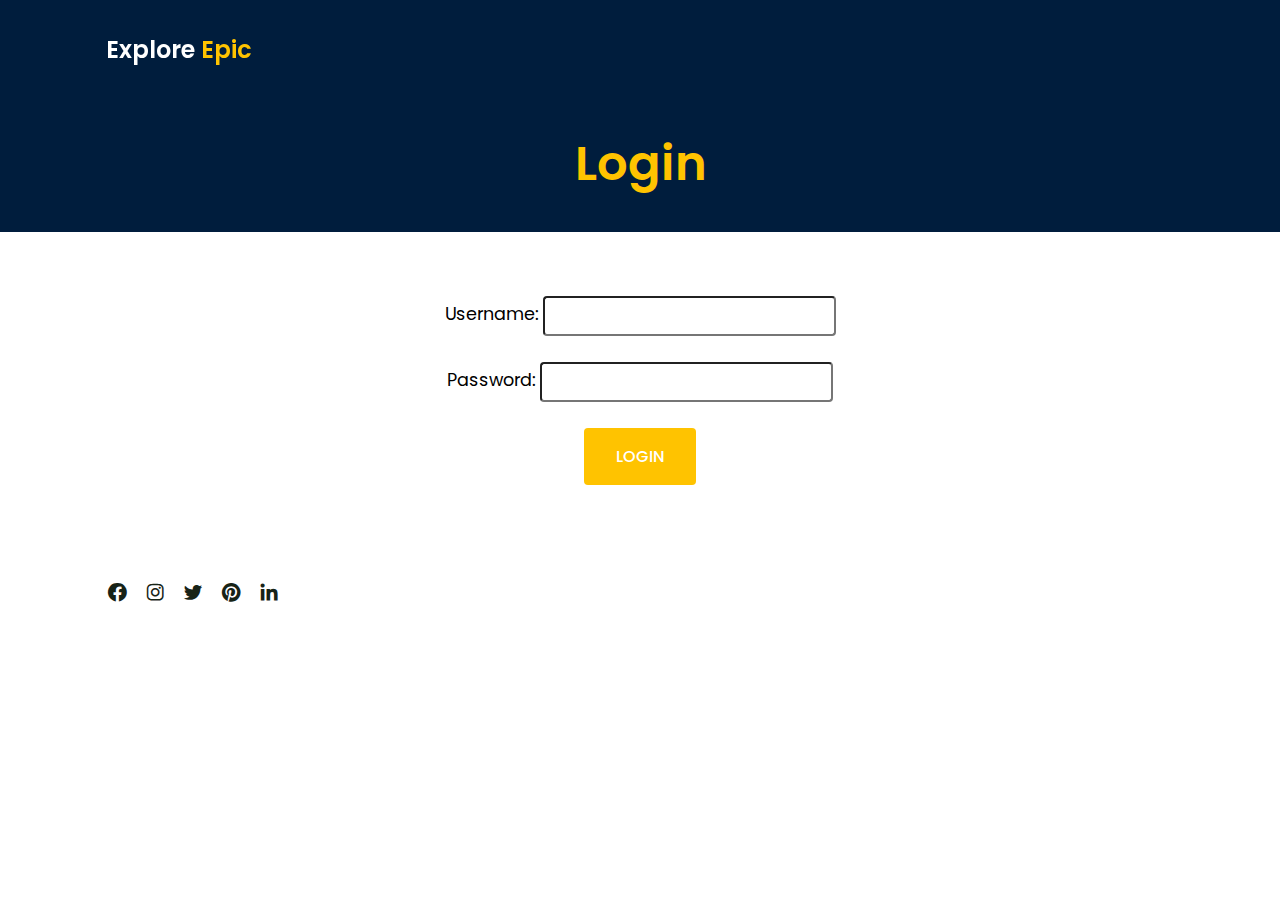
<file: login.html>
<!DOCTYPE html>
<html lang="en">
<head>
    <meta charset="UTF-8">
    <meta http-equiv="X-UA-Compatible" content="IE=edge">
    <meta name="viewport" content="width=device-width, initial-scale=1.0">
    <title>Login</title>
    <link rel="stylesheet" href="style.css">
    <!-- boxicons -->
    <link href='https://unpkg.com/boxicons@2.1.4/css/boxicons.min.css' rel='stylesheet'>
</head>
<body>
    <!-- header section starts -->
    <header>
        <!-- navbar -->
        <div class="nav container">
            <!-- logo -->
            <a href="index.html" class="logo">Explore <span>Epic </span></a>

        </div>
    </header>
    <!-- header section ends -->
    <section class="home-login">
        <h1 class="login-heading"> Login </h1>
    </section>

    <section class="login-form">
        <div class="form-log">
            <form action="" class="form">
                <label for="username">Username: </label>
                <input type="text" name="username" id="username"><br><br>
                <label for="password">Password: </label>
                <input type="password" name="password" id="password"><br><br>
                <input type="button" value="Login" class="login">
            </form>
        </div>
    </section>

    <!-- footer section starts -->
    <footer class="footer" id="footer">
        <div class="footer container">
           
            <div class="social">
                <a href="#"><i class='bx bxl-facebook-circle'></i></a>
                <a href="#"><i class='bx bxl-instagram'></i></a>
                <a href="#"><i class='bx bxl-twitter'></i></a>
                <a href="#"><i class='bx bxl-pinterest'></i></a>
                <a href="#"><i class='bx bxl-linkedin'></i></a>
            </div>
        </div>
    </footer>
    <!-- footer section ends -->

    <script src="https://code.jquery.com/jquery-3.6.1.js" integrity="sha256-3zlB5s2uwoUzrXK3BT7AX3FyvojsraNFxCc2vC/7pNI=" crossorigin="anonymous"></script>

    <script src="script.js"></script>
</body>
</html>
</file>
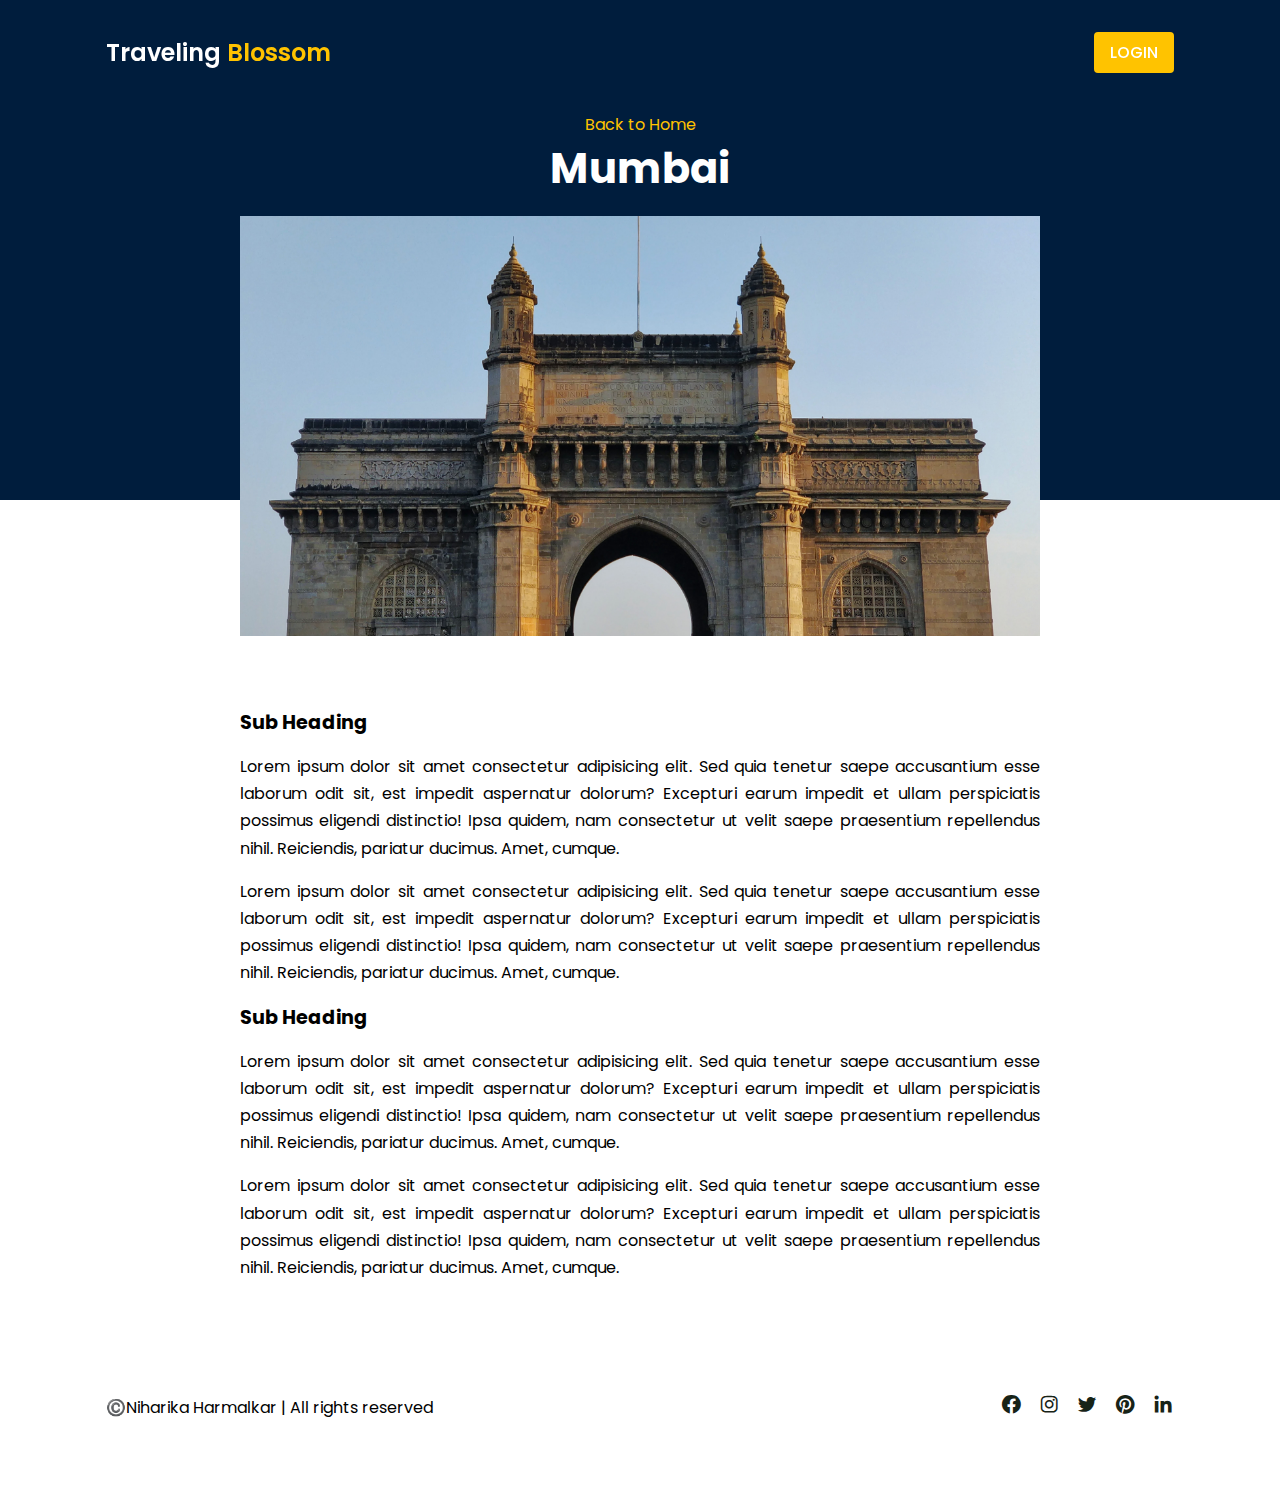
<file: post-page.html>
<!DOCTYPE html>
<html lang="en">
<head>
    <meta charset="UTF-8">
    <meta http-equiv="X-UA-Compatible" content="IE=edge">
    <meta name="viewport" content="width=device-width, initial-scale=1.0">
    <title>Post Page</title>
    <link rel="stylesheet" href="style.css">
    <!-- boxicons -->
    <link href='https://unpkg.com/boxicons@2.1.4/css/boxicons.min.css' rel='stylesheet'>
</head>
<body>

    <!-- header section starts -->
    <header>
        <!-- navbar -->
        <div class="nav container">
            <!-- logo -->
            <a href="index.html" class="logo">Traveling <span> Blossom </span></a>

            <!-- login button -->
            <a href="#" class="login"> Login </a>

        </div>
    </header>
    <!-- header section ends -->

    <!-- post content -->
    <section class="post-header">
        <div class="header-content post-container">
            <!-- back to home  -->
            <a href="index.html" class="back-home">Back to Home</a>
            <!-- Title -->
            <h1 class="header-title"> Mumbai </h1>
            <!-- post image -->
            <img src="mumbai.jpg" alt="Mumbai" class="header-image">
        </div>
    </section>

    <!-- posts -->
    <section class="post-content post-container">
        <h2 class="sub-heading">Sub Heading</h2>
        <p class="post-text">Lorem ipsum dolor sit amet consectetur adipisicing elit. Sed quia tenetur saepe accusantium esse laborum odit sit, est impedit aspernatur dolorum? Excepturi earum impedit et ullam perspiciatis possimus eligendi distinctio! Ipsa quidem, nam consectetur ut velit saepe praesentium repellendus nihil. Reiciendis, pariatur ducimus. Amet, cumque.</p>
        <p class="post-text">Lorem ipsum dolor sit amet consectetur adipisicing elit. Sed quia tenetur saepe accusantium esse laborum odit sit, est impedit aspernatur dolorum? Excepturi earum impedit et ullam perspiciatis possimus eligendi distinctio! Ipsa quidem, nam consectetur ut velit saepe praesentium repellendus nihil. Reiciendis, pariatur ducimus. Amet, cumque.</p>
        <h2 class="sub-heading">Sub Heading</h2>
        <p class="post-text">Lorem ipsum dolor sit amet consectetur adipisicing elit. Sed quia tenetur saepe accusantium esse laborum odit sit, est impedit aspernatur dolorum? Excepturi earum impedit et ullam perspiciatis possimus eligendi distinctio! Ipsa quidem, nam consectetur ut velit saepe praesentium repellendus nihil. Reiciendis, pariatur ducimus. Amet, cumque.</p>
        <p class="post-text">Lorem ipsum dolor sit amet consectetur adipisicing elit. Sed quia tenetur saepe accusantium esse laborum odit sit, est impedit aspernatur dolorum? Excepturi earum impedit et ullam perspiciatis possimus eligendi distinctio! Ipsa quidem, nam consectetur ut velit saepe praesentium repellendus nihil. Reiciendis, pariatur ducimus. Amet, cumque.</p>
    </section>

    <!-- footer section starts -->
    <footer class="footer" id="footer">
        <div class="footer container">
            <p>©️Niharika Harmalkar | All rights reserved</p>
            <div class="social">
                <a href="#"><i class='bx bxl-facebook-circle'></i></a>
                <a href="#"><i class='bx bxl-instagram'></i></a>
                <a href="#"><i class='bx bxl-twitter'></i></a>
                <a href="#"><i class='bx bxl-pinterest'></i></a>
                <a href="#"><i class='bx bxl-linkedin'></i></a>
            </div>
        </div>
    </footer>
    <!-- footer section ends -->

    <script src="https://code.jquery.com/jquery-3.6.1.js" integrity="sha256-3zlB5s2uwoUzrXK3BT7AX3FyvojsraNFxCc2vC/7pNI=" crossorigin="anonymous"></script>

    <script src="script.js"></script>
</body>
</html>
</file>
<file: style.css>
@import url('https://fonts.googleapis.com/css2?family=Dancing+Script&family=Nunito:wght@200;300;400;600;700&family=Poppins:wght@400;500;600;700&display=swap');

*{
    font-family: 'Poppins', sans-serif;
    margin: 0; padding: 0;
    scroll-behavior: smooth;
    scroll-padding-top: 2rem;
    box-sizing: border-box;
}
/* variables */
:root{
    --container-color: #001d3d;
    --second-color: #ffc300;
    --text-color: #172317;
    --bg-color: #fff;
}
/* when text is selected the text will be white and background will be #ffc300 */
::selection{
    color: var(--bg-color);
    background: var(--second-color);
}
a{
    text-decoration: none;
}
li{
    list-style: none;
}
img{
    width: 100%;
}
section{
    padding: 3rem 0 2rem;
}
.container{
    max-width: 1068px;
    margin: auto;
    width: 100%;
}
header{
    position: fixed;
    top: 0; left: 0;
    width: 100%;
    z-index: 200;
}
header.shadow{
    background: var(--bg-color);
    box-shadow: 0 1px 4px rgba(0, 0, 0, 0.3);
    transition: .4s;
}
header.shadow .logo{
    color: var(--text-color);
}
.nav{
    display: flex;
    align-items: center;
    justify-content: space-between;
    padding: 2rem 0;
}
.logo{
    font-size: 1.5rem;
    font-weight: 600;
    color: var(--bg-color);
}
.logo span{
    color: var(--second-color);
}
.login{
    padding: .5rem 1rem;
    text-transform: uppercase;
    font-weight: 500;
    border: none;
    border-radius: .25rem;
    background: var(--second-color);
    color: var(--bg-color);
}
.login:hover{
    background: #ab8437;
    transition: .3s;
}
.home{
    width: 100%;
    min-height: 450px;
    background: var(--container-color);
    display: grid;
    justify-content: center;
    align-items: center;
}
.home-text{
    color: var(--bg-color);
    text-align: center;
}
.home-title{
    font-size: 3.5rem;
}
.home-subtitle{
    font-size: 1rem;
    font-weight: 400;
}
.post-filter{
    display: flex;
    justify-content: center;
    align-items: center;
    gap: 1.5rem;
    margin-top: 2rem !important;
}
.filter-item{
    font-size: 1rem;
    font-weight: 500;
    cursor: pointer;
}
.active-filter{
    background: var(--second-color);
    color: var(--bg-color);
    padding: 0.25rem .6rem;
    border-radius: .25rem;
}
.post{
    display: grid;
    grid-template-columns: repeat(auto-fit, minmax(300px,auto));
    justify-content: center;
    gap: 1.5rem;
}
.post-box{
    background: var(--bg-color);
    box-shadow: 0 .25rem 1rem rgba(0, 0, 0, 0.1);
    padding: 1rem;
    border-radius: 0.5rem;
}
.post-image{
    width: 100%;
    height: 200px;
    object-fit: cover;
    overflow: hidden;
    object-position: center;
    border-radius: 0.5rem;
}
.category{
    font-size: 1rem;
    font-weight: 500;
    text-transform: uppercase;
    color: var(--second-color);
}
.post-title{
    font-size: 1.5rem;
    font-weight: 600;
    color: var(--text-color);
    display: -webkit-box;
    overflow: hidden;
}
.post-date{
    display: flex;
    font-size: .8rem;
    text-transform: uppercase;
    font-weight: 400;
    margin-top: .25rem;
}
.post-description{
    font-size: 1rem;
    line-height: 1.5rem;
    margin: 5px 0 10px ;
    display: -webkit-box;
    overflow: hidden;
}
.profile{
    display: flex;
    align-items: center;
    gap: 1.5rem;
}
.profile-img{
    width: 50px;
    height: 50px;
    border-radius: 50%;
    object-fit: cover;
    object-position: center;
    border: .25rem solid var(--second-color);
}
.profile-name{
    font-size: 1rem;
    font-weight: 400;
}
.footer{
    display: flex;
    justify-content: space-between;
    align-items: center;
    text-align: center;
    padding: 2rem 0;
}
.footer p{
    font-size: 1rem;
}
.social{
    display: flex;
    align-items: center;
    column-gap: 1rem;
}
.social .bx{
    font-size: 1.4rem;
    color: var(--text-color);
}
.social .bx:hover{
    color: var(--second-color);
    transition: .3s all linear;
}
.post-header{
    width: 100%;
    height: 500px;
    background: var(--container-color);
}
.post-container{
    max-width: 800px;
    margin: auto;
    width: 100%;
}
.header-content{
    display: flex;
    flex-direction: column;
    align-items: center;
    margin-top: 4rem !important;
}
.back-home{
    color: var(--second-color);
    font-size: 1rem;
}
.header-title{
    width: 90%;
    font-size: 2.6rem;
    color: var(--bg-color);
    text-align: center;
    margin-bottom: 1rem;
}
.header-image{
    width: 100%;
    height: 420px;
    object-fit: cover;
    object-position: center;
}
.post-content{
    margin-top: 10rem !important;
}
.sub-heading{
    font-size: 1.2rem;
}
.post-text{
    font-size: 1rem;
    line-height: 1.7rem;
    margin: 1rem 0 ;
    text-align: justify;
}
.login-heading{
    width: 100%;
    color: var(--second-color);
    margin-top: 5rem;
    font-size: 3rem;
    font-weight: 600;
}
.home-login{
    width: 100%;
    min-height: 200px;
    background: var(--container-color);
    display: grid;
    justify-content: center;
    align-items: center;
}
.login-form{
    padding: 2rem;
    font-size: 1.1rem;
}
.form-log{
    align-items: center;
    text-align: center;
    margin-top: 2rem;
}
.form input[type=text],.form input[type=password] {
    box-sizing: border-box;
    border-radius: .25rem;
    padding: .5rem 1rem;
}
.form input[type=button]{
    padding: 1rem 2rem;
    font-size: 1rem;
}
@media (max-width:1060px){
    .container{
        margin: 0 auto;
        width: 95%;

    }
}
</file>
